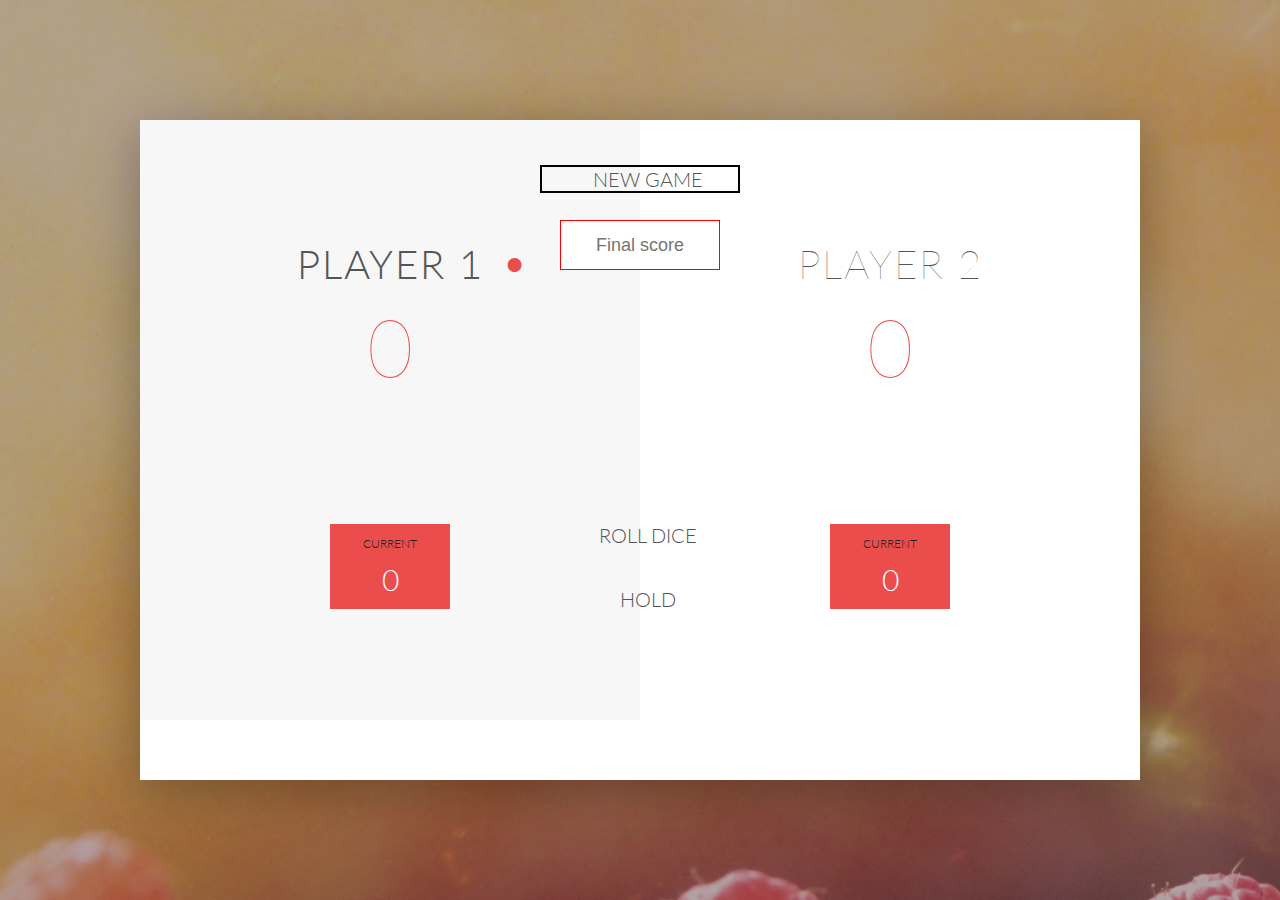
<file: 4-DOM-Pig-Game/index.html>
<!DOCTYPE html>
<html lang="en">
    <head>
        <meta charset="UTF-8">
        <link href="https://fonts.googleapis.com/css?family=Lato:100,300,600" rel="stylesheet" type="text/css">
        <link href="http://code.ionicframework.com/ionicons/2.0.1/css/ionicons.min.css" rel="stylesheet" type="text/css">
        <link type="text/css" rel="stylesheet" href="style.css">
        
        <title>Pig Game</title>
    </head>

    <body>
        <div class="wrapper clearfix">
            <div class="player-0-panel active">
                <div class="player-name" id="name-0">Player 1</div>
                <div class="player-score" id="score-0">43</div>
                <div class="player-current-box">
                    <div class="player-current-label">Current</div>
                    <div class="player-current-score" id="current-0">11</div>
                </div>
            </div>
            
            <div class="player-1-panel">
                <div class="player-name" id="name-1">Player 2</div>
                <div class="player-score" id="score-1">72</div>
                <div class="player-current-box">
                    <div class="player-current-label">Current</div>
                    <div class="player-current-score" id="current-1">0</div>
                </div>
            </div>
            
            <button class="btn-new" id="new"><i class="ion-ios-plus-outline"></i>New game</button>
            <button class="btn-roll"><i class="ion-ios-loop"></i>Roll dice</button>
            <button class="btn-hold"><i class="ion-ios-download-outline"></i>Hold</button>
            
            <img src="dice-5.png" alt="Dice" class="dice" id="diceOne">
            <img src="dice-2.png" alt="Dice" class="dice1" id="diceTwo">
                  
            <div class="input_section">
                <input id="inputText" type="text" placeholder="Final score">
            </div> 
        </div>
             
        <!-- <script src="app.js"></script> -->
        <script>
            document.addEventListener('DOMContentLoaded', ()=>{
                let btns = document.querySelectorAll('button');
                console.log(btns);
                let btn = btns[0]
            })
        </script>
        <script src="challenge.js"></script>
    </body>
</html>
</file>
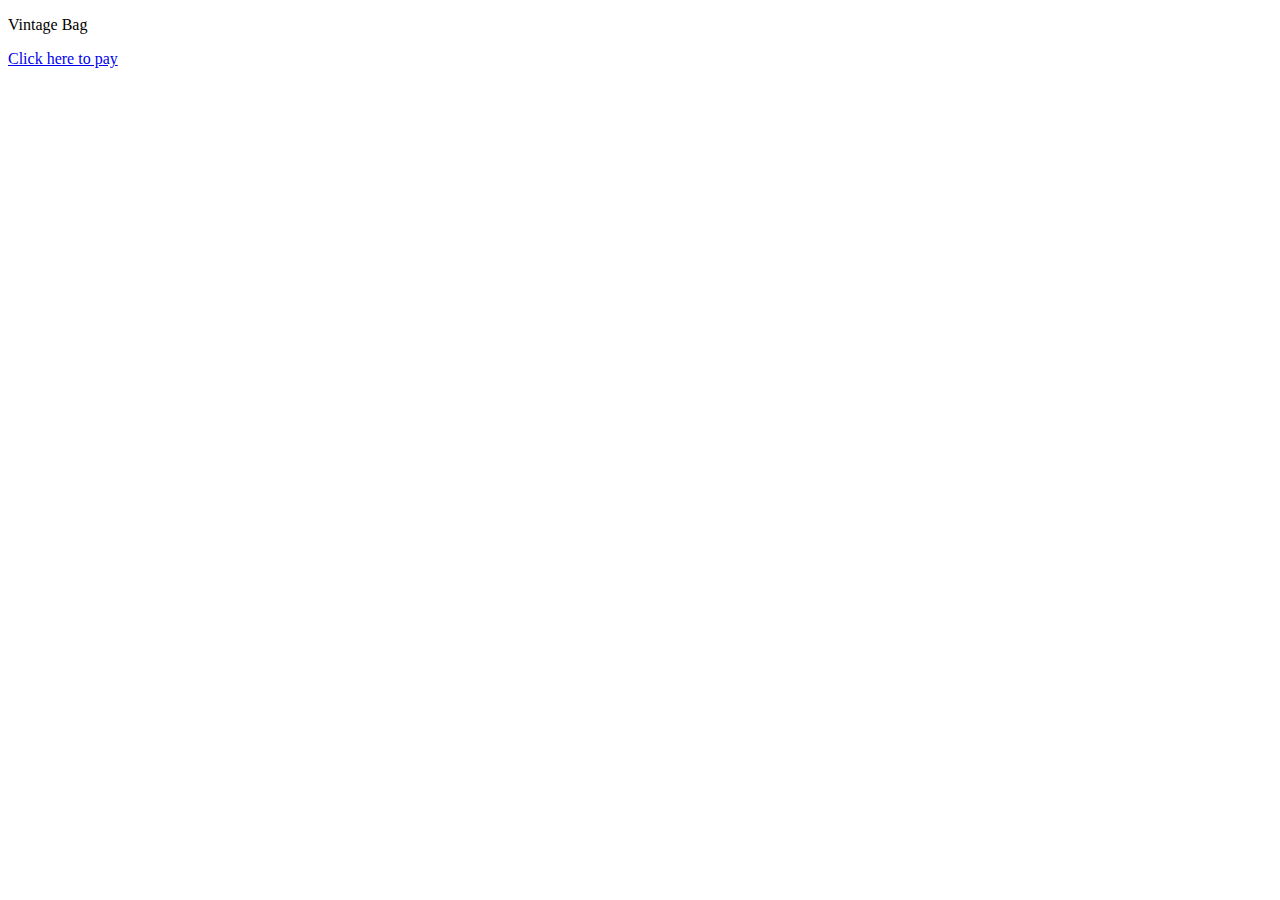
<file: 4-DOM-Pig-Game/test.html>
<!DOCTYPE html>
<html lang="en">
<head>
    <meta charset="UTF-8">
    <meta name="viewport" content="width=device-width, initial-scale=1.0">
    <title>Document</title>
</head>
<body>
    <p>Vintage Bag</p>
    <a href="https://www.recifa.com/8dtKajDi33" target="_blank" > Click here to pay </a> 
</body>
<script type="text/javascript" src="https://www.recifa.com/js/recifa.js"></script>
</html>
</file>
<file: 4-DOM-Pig-Game/style.css>
/**********************************************
*** GENERAL
**********************************************/




* {
    margin: 0;
    padding: 0;
    box-sizing: border-box;
    
}

.clearfix::after {
    content: "";
    display: table;
    clear: both;
}

body {
    background-image: linear-gradient(rgba(62, 20, 20, 0.4), rgba(62, 20, 20, 0.4)), url(back.jpg);
    background-size: cover;
    background-position: center;
    font-family: Lato;
    font-weight: 300;
    position: relative;
    height: 100vh;
    color: #555;
}

.wrapper {
    width: 1000px;
    position: absolute;
    top: 50%;
    left: 50%;
    transform: translate(-50%, -50%);
    background-color: #fff;
    box-shadow: 0px 10px 50px rgba(0, 0, 0, 0.3);
    overflow: hidden;
}



.player-0-panel,
.player-1-panel {
    width: 50%;
    float: left;
    height: 600px;
    padding: 100px;
}



/**********************************************
*** PLAYERS
**********************************************/

.player-name {
    font-size: 40px;
    text-align: center;
    text-transform: uppercase;
    letter-spacing: 2px;
    font-weight: 100;
    margin-top: 20px;
    margin-bottom: 10px;
    position: relative;
}

.player-score {
    text-align: center;
    font-size: 80px;
    font-weight: 100;
    color: #EB4D4D;
    margin-bottom: 130px;
}

.active { background-color: #f7f7f7; }
.active .player-name { font-weight: 300; }

.active .player-name::after {
    content: "\2022";
    font-size: 47px;
    position: absolute;
    color: #EB4D4D;
    top: -7px;
    right: 10px;
    
}

.player-current-box {
    background-color: #EB4D4D;
    color: #fff;
    width: 40%;
    margin: 0 auto;
    padding: 12px;
    text-align: center;
}

.player-current-label {
    text-transform: uppercase;
    margin-bottom: 10px;
    font-size: 12px;
    color: #222;
}

.player-current-score {
    font-size: 30px;
}

button {
    position: absolute;
    width: 200px;
    left: 50%;
    transform: translateX(-50%);
    color: #555;
    background: none;
    border: none;
    font-family: Lato;
    font-size: 20px;
    text-transform: uppercase;
    cursor: pointer;
    font-weight: 300;
    transition: background-color 0.3s, color 0.3s;
}

button:hover { font-weight: 600; }
button:hover i { margin-right: 20px; }

button:focus {
    outline: none;
}

i {
    color: #EB4D4D;
    display: inline-block;
    margin-right: 15px;
    font-size: 32px;
    line-height: 1;
    vertical-align: text-top;
    margin-top: -4px;
    transition: margin 0.3s;
}

.btn-new { top: 45px; border: 2px solid #000}
.btn-roll { top: 403px;}
.btn-hold { top: 467px;}

.dice {
    left: 44%;
}

.dice, .dice1 {
    position: absolute;
    top: 178px;
    transform: translateX(-50%);
    height: 100px;
    box-shadow: 0px 10px 60px rgba(0, 0, 0, 0.10);
}
 
.dice1 {
    left: 56%;
}
.winner { background-color: #f7f7f7; }
.winner .player-name { font-weight: 300; color: #EB4D4D; }


.input_section {
    position: relative;
    margin-bottom: 10px;
    text-align: center;
    left: 0px;
    bottom: 500px;
    font-size: 25px;
}

#inputText {
    width: 160px;
    height: 50px;
    border: 1px solid red;
    font-size: 18px;
    outline: none;
    text-align: center;
}
</file>
